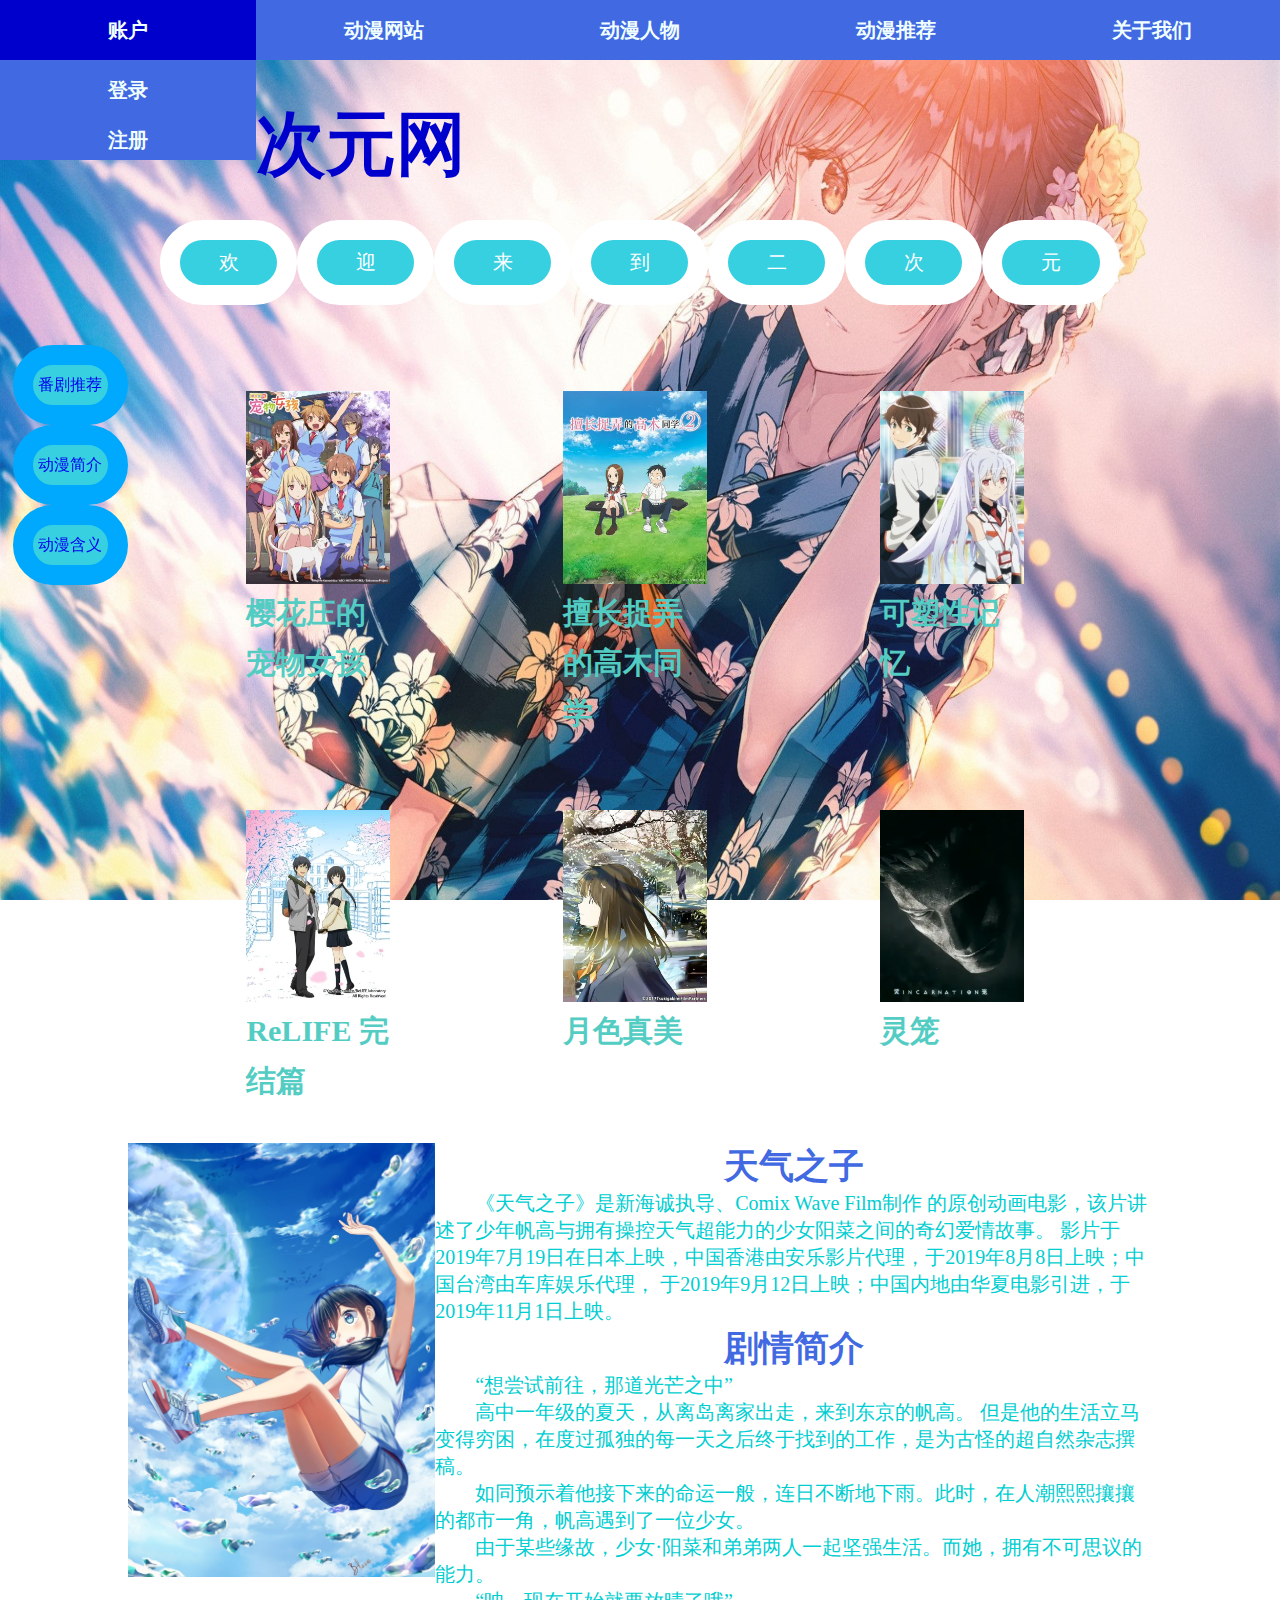
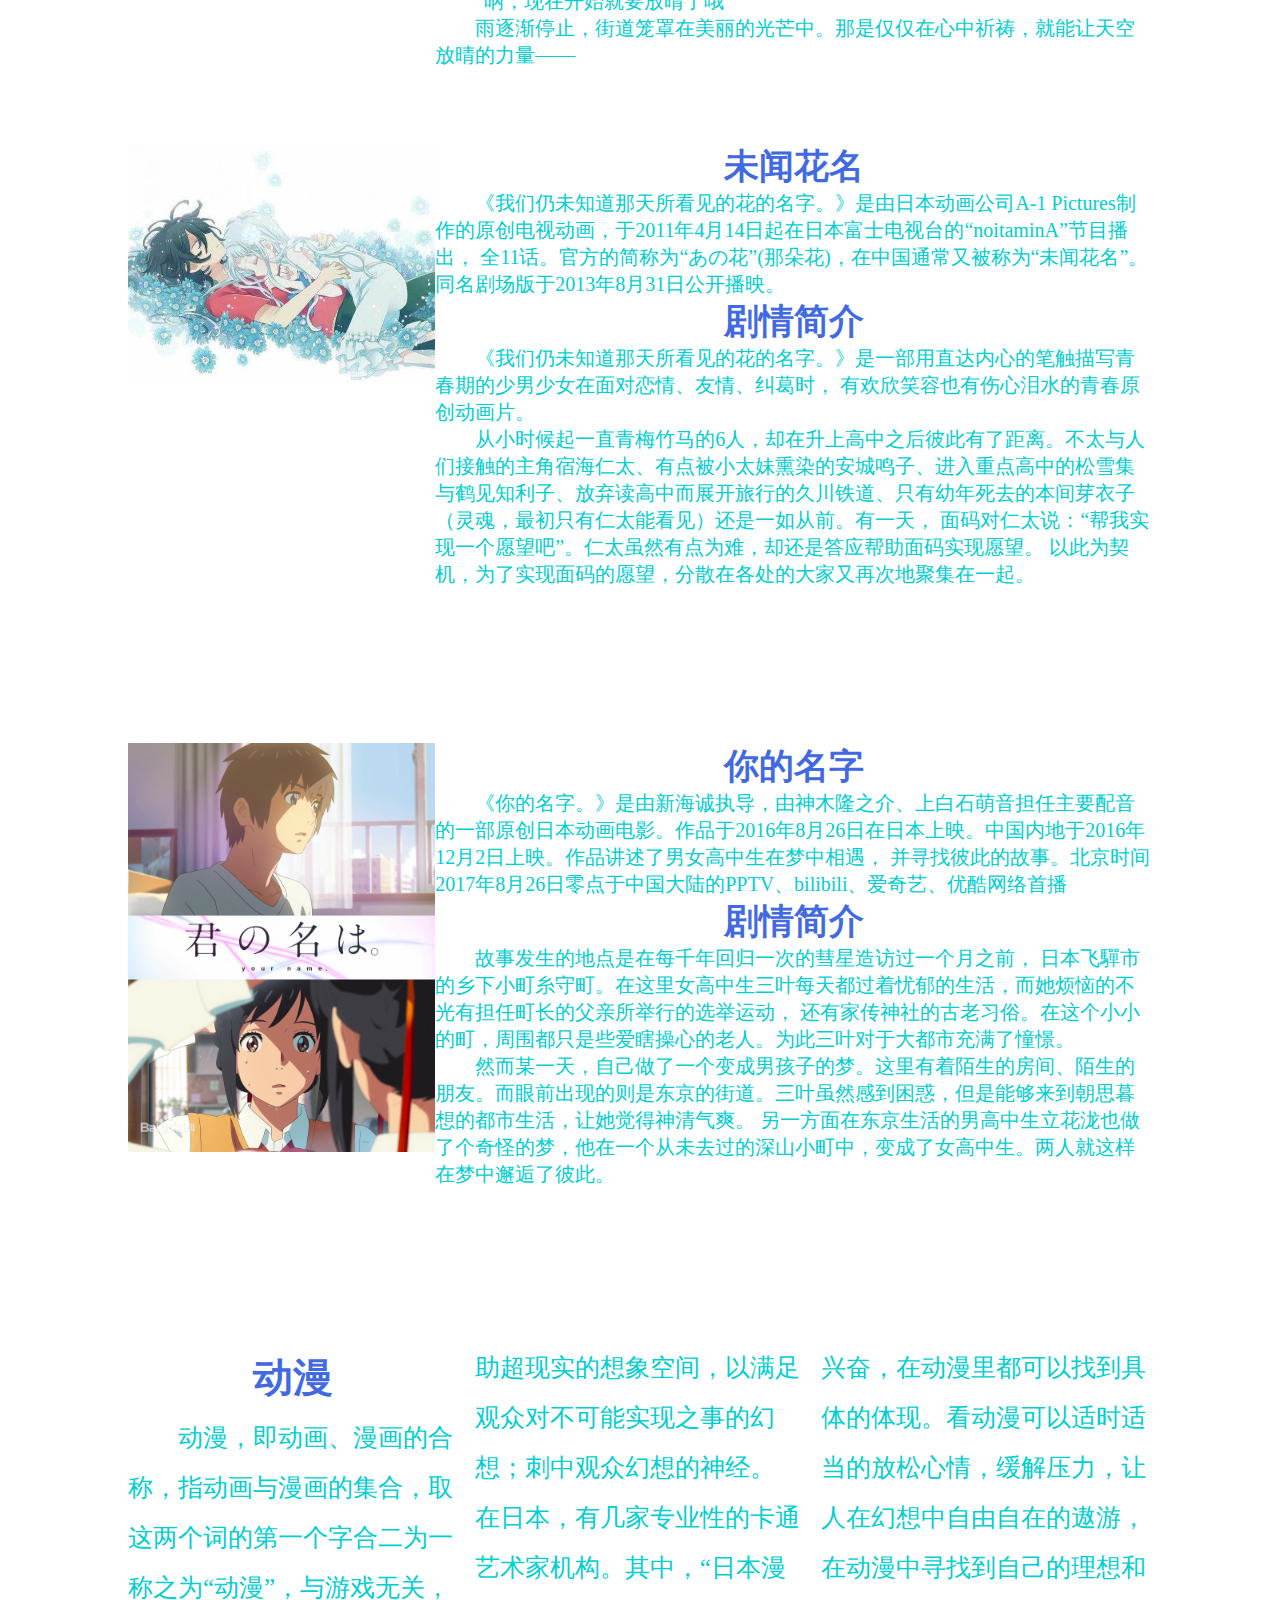
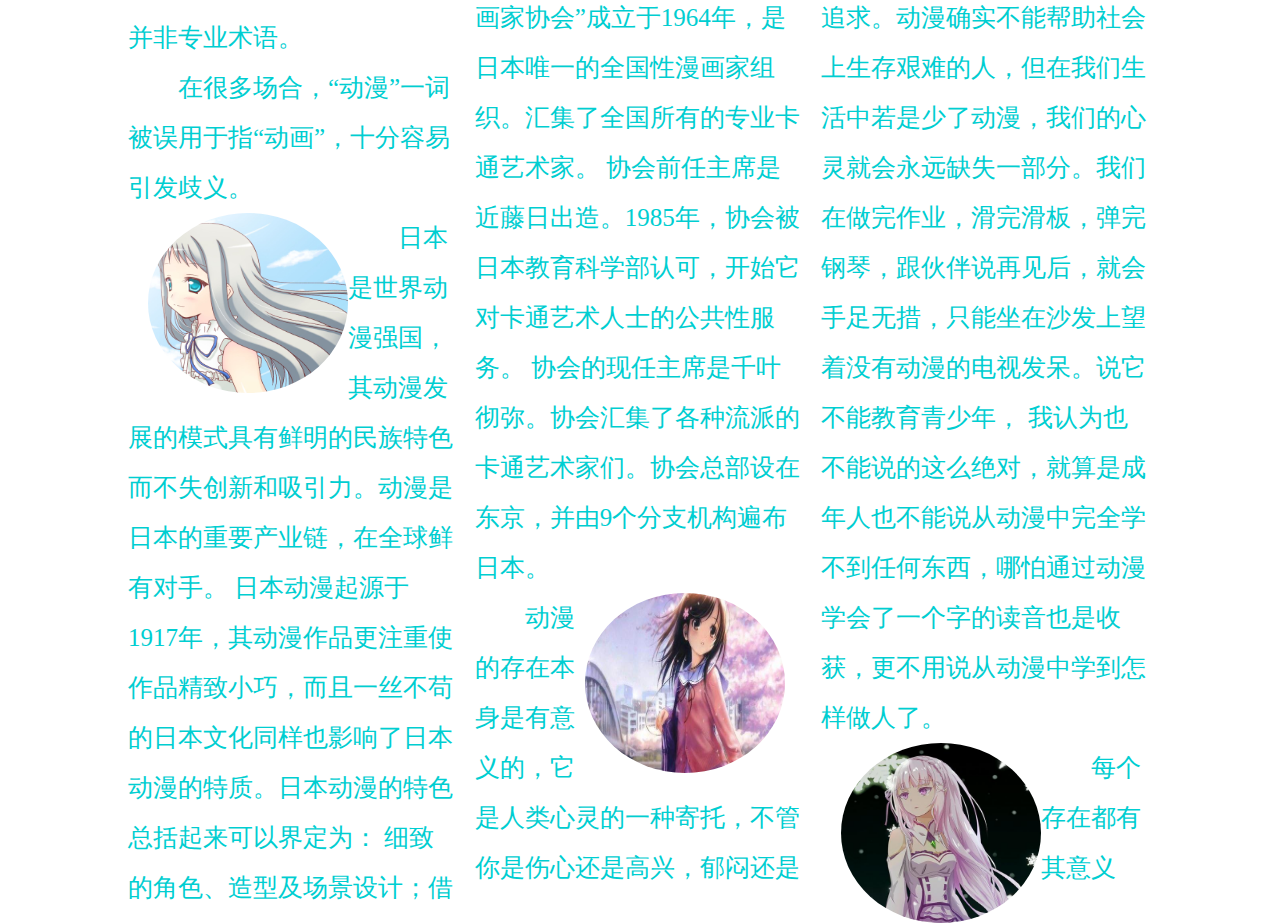
<file: index.html>
<!DOCTYPE html>
<html>
	<head>
		<meta charset="utf-8" />
		<title>次元网</title>
		<link rel="stylesheet" type="text/css" href="css/dh.css"/>
		<link rel="stylesheet" type="text/css" href="css/zhuye.css"/>
	</head>
	<body background="img/000.jpg" style=" background-repeat:no-repeat ;background-size:100% 100%;background-attachment: fixed;">
		<div class="ding">
			<ul>
				<li>
					<a href="#">账户</a>
					<ul>
						<li><a href="html/denlu.html">登录</a></li>
						<li><a href="html/zhuce.html">注册</a></li>
					</ul>
				</li>
				<li>
					<a href="#">动漫网站</a>
					<ul>
						<li><a href="https://www.bilibili.com/">bilibili</a></li>
						<li><a href="https://www.acfun.cn/">AcFun</a></li>
					</ul>
				</li>
				<li>
					<a href="#">动漫人物</a>
					<ul>
						<li><a href="html/2-1.html">艾拉</a></li>
						<li><a href="html/2-2.html">高木</a></li>
						<li><a href="html/2-3.html">千反田爱瑠</a></li>
					</ul>
				</li>
				<li>
					<a href="#">动漫推荐</a>
					<ul>
						<li><a href="html/3-1.html">可塑性记忆</a></li>
						<li><a href="html/3-2.html">想要哭泣的我戴上了猫的面具</a></li>
						<li><a href="html/3-3.html">擅长捉弄的高木同学</a></li>
						<li><a href="html/3-4.html">冰菓</a></li>
					</ul>
				</li>
				<li>
					<a href="#">关于我们</a>
					<ul>
						<li>
							<a href="#"><p>bozhoudeyouxiang@163.com</p></a>
						</li>
					</ul>
				</li>
			</ul>
		</div>
		<h1>次元网</h1>
		<div class="zong">
			<div>
				<ul>
					<li>欢</li>
					<li>迎</li>
					<li>来</li>
					<li>到</li>
					<li>二</li>
					<li>次</li>
					<li>元</li>
				</ul>
			</div>
			<div class="cl">
				<dl>
					<dt><a href="#01" title="跳转链接">番剧推荐</a></dt>
					<dt><a href="#02" title="跳转链接">动漫简介</a></dt>
					<dt><a href="#03" title="跳转链接">动漫含义</a></dt>
				</dl>
			</div>
			<div class="zpq">
				<div class="zp1">
					<img src="img/0-1.jpg" alt=""/>
					<div class="ps1">
						<h3>樱花庄的宠物女孩</h3>
					</div>
				</div>
				<div class="zp1">
					<img src="img/0-2.jpg" alt=""/>
					<div class="ps1">
						<h3>擅长捉弄的高木同学</h3>
					</div>
				</div>
				<div class="zp1">
					<img src="img/0-3.jpg" alt=""/>
					<div class="ps1">
						<h3>可塑性记忆</h3>
					</div>
				</div>
				<a name="01"></a>
				<div class="zp1">
					<img src="img/0-4.jpg" alt=""/>
					<div class="ps1">
						<h3>ReLIFE 完结篇</h3>
					</div>
				</div>
				<div class="zp1">
					<img src="img/0-5.jpg" alt=""/>
					<div class="ps1">
						<h3>月色真美</h3>
					</div>
				</div>
				<div class="zp1">
					<img src="img/0-6.jpg" alt=""/>
					<div class="ps1">
						<h3>灵笼</h3>
					</div>
				</div>
			</div>
		</div>
		<div class="jianjie">
			<div class="zpq">
				<div class="zuo1"><img src="img/2-1.jpg"/></div>
				<div class="you">
					<a name="02"></a>
					<h2>天气之子</h2>
					<p>《天气之子》是新海诚执导、Comix Wave Film制作
					的原创动画电影，该片讲述了少年帆高与拥有操控天气超能力的少女阳菜之间的奇幻爱情故事。
					影片于2019年7月19日在日本上映，中国香港由安乐影片代理，于2019年8月8日上映；中国台湾由车库娱乐代理，
					于2019年9月12日上映；中国内地由华夏电影引进，于2019年11月1日上映。</p>
					<h2>剧情简介</h2>
					<p>“想尝试前往，那道光芒之中”</p>
					<p>高中一年级的夏天，从离岛离家出走，来到东京的帆高。
					但是他的生活立马变得穷困，在度过孤独的每一天之后终于找到的工作，是为古怪的超自然杂志撰稿。</p>
					<p>如同预示着他接下来的命运一般，连日不断地下雨。此时，在人潮熙熙攘攘的都市一角，帆高遇到了一位少女。</p>
					<p>由于某些缘故，少女·阳菜和弟弟两人一起坚强生活。而她，拥有不可思议的能力。</p>
					<p>“呐，现在开始就要放晴了哦”</p>
					<p>雨逐渐停止，街道笼罩在美丽的光芒中。那是仅仅在心中祈祷，就能让天空放晴的力量——</p>
				</div>
			</div>
			<div class="zpq">
				<div class="zuo2"><img src="img/2-2.jpg"/></div>
				<div class="you">
					<h2>未闻花名</h2>
					<p>《我们仍未知道那天所看见的花的名字。》是由日本动画公司A-1 Pictures制作的原创电视动画，于2011年4月14日起在日本富士电视台的“noitaminA”节目播出，
					全11话。官方的简称为“あの花”(那朵花)，在中国通常又被称为“未闻花名”。同名剧场版于2013年8月31日公开播映。</p>
					<h2>剧情简介</h2>
					<p>《我们仍未知道那天所看见的花的名字。》是一部用直达内心的笔触描写青春期的少男少女在面对恋情、友情、纠葛时，
					有欢欣笑容也有伤心泪水的青春原创动画片。</p>
					<p>从小时候起一直青梅竹马的6人，却在升上高中之后彼此有了距离。不太与人们接触的主角宿海仁太、有点被小太妹熏染的安城鸣子、进入重点高中的松雪集与鹤见知利子、放弃读高中而展开旅行的久川铁道、只有幼年死去的本间芽衣子（灵魂，最初只有仁太能看见）还是一如从前。有一天，
					面码对仁太说：“帮我实现一个愿望吧”。仁太虽然有点为难，却还是答应帮助面码实现愿望。
					以此为契机，为了实现面码的愿望，分散在各处的大家又再次地聚集在一起。</p>
				</div>
			</div>
			<div class="zpq3">
				<div class="zuo3"><img src="img/2-3.jpg"/></div>
				<div class="you">
					<h2>你的名字</h2>
					<p>《你的名字。》是由新海诚执导，由神木隆之介、上白石萌音担任主要配音的一部原创日本动画电影。作品于2016年8月26日在日本上映。中国内地于2016年12月2日上映。作品讲述了男女高中生在梦中相遇，
					并寻找彼此的故事。北京时间2017年8月26日零点于中国大陆的PPTV、bilibili、爱奇艺、优酷网络首播</p>
					<h2>剧情简介</h2>
					<p>故事发生的地点是在每千年回归一次的彗星造访过一个月之前，
					日本飞驒市的乡下小町糸守町。在这里女高中生三叶每天都过着忧郁的生活，而她烦恼的不光有担任町长的父亲所举行的选举运动，
					还有家传神社的古老习俗。在这个小小的町，周围都只是些爱瞎操心的老人。为此三叶对于大都市充满了憧憬。</p>
					<p>然而某一天，自己做了一个变成男孩子的梦。这里有着陌生的房间、陌生的朋友。而眼前出现的则是东京的街道。三叶虽然感到困惑，但是能够来到朝思暮想的都市生活，让她觉得神清气爽。
					另一方面在东京生活的男高中生立花泷也做了个奇怪的梦，他在一个从未去过的深山小町中，变成了女高中生。两人就这样在梦中邂逅了彼此。</p>
				</div>
			</div>
		</div>
		<div class="wei">
			<a name="03"></a>
			<h2>动漫</h2>
			<p>动漫，即动画、漫画的合称，指动画与漫画的集合，取这两个词的第一个字合二为一称之为“动漫”，与游戏无关，并非专业术语。</p>
			<p>在很多场合，“动漫”一词被误用于指“动画”，十分容易引发歧义。</p>
			<img src="img/3-1.jpg" class="img1">
			<p>日本是世界动漫强国，其动漫发展的模式具有鲜明的民族特色而不失创新和吸引力。动漫是日本的重要产业链，在全球鲜有对手。
			日本动漫起源于1917年，其动漫作品更注重使作品精致小巧，而且一丝不苟的日本文化同样也影响了日本动漫的特质。日本动漫的特色总括起来可以界定为：
			细致的角色、造型及场景设计；借助超现实的想象空间，以满足观众对不可能实现之事的幻想；刺中观众幻想的神经。
			在日本，有几家专业性的卡通艺术家机构。其中，“日本漫画家协会”成立于1964年，是日本唯一的全国性漫画家组织。汇集了全国所有的专业卡通艺术家。
			协会前任主席是近藤日出造。1985年，协会被日本教育科学部认可，开始它对卡通艺术人士的公共性服务。
			协会的现任主席是千叶彻弥。协会汇集了各种流派的卡通艺术家们。协会总部设在东京，并由9个分支机构遍布日本。</p>
			<img src="img/3-2.jpg" class="img2">
			<p>动漫的存在本身是有意义的，它是人类心灵的一种寄托，不管你是伤心还是高兴，郁闷还是兴奋，在动漫里都可以找到具体的体现。看动漫可以适时适当的放松心情，缓解压力，让人在幻想中自由自在的遨游，在动漫中寻找到自己的理想和追求。动漫确实不能帮助社会上生存艰难的人，但在我们生活中若是少了动漫，我们的心灵就会永远缺失一部分。我们在做完作业，滑完滑板，弹完钢琴，跟伙伴说再见后，就会手足无措，只能坐在沙发上望着没有动漫的电视发呆。说它不能教育青少年，
			我认为也不能说的这么绝对，就算是成年人也不能说从动漫中完全学不到任何东西，哪怕通过动漫学会了一个字的读音也是收获，更不用说从动漫中学到怎样做人了。</p>
			<img src="img/3-3.jpg" class="img1">
			<p>每个存在都有其意义</p>
		</div>
	</body>
</html>
</file>
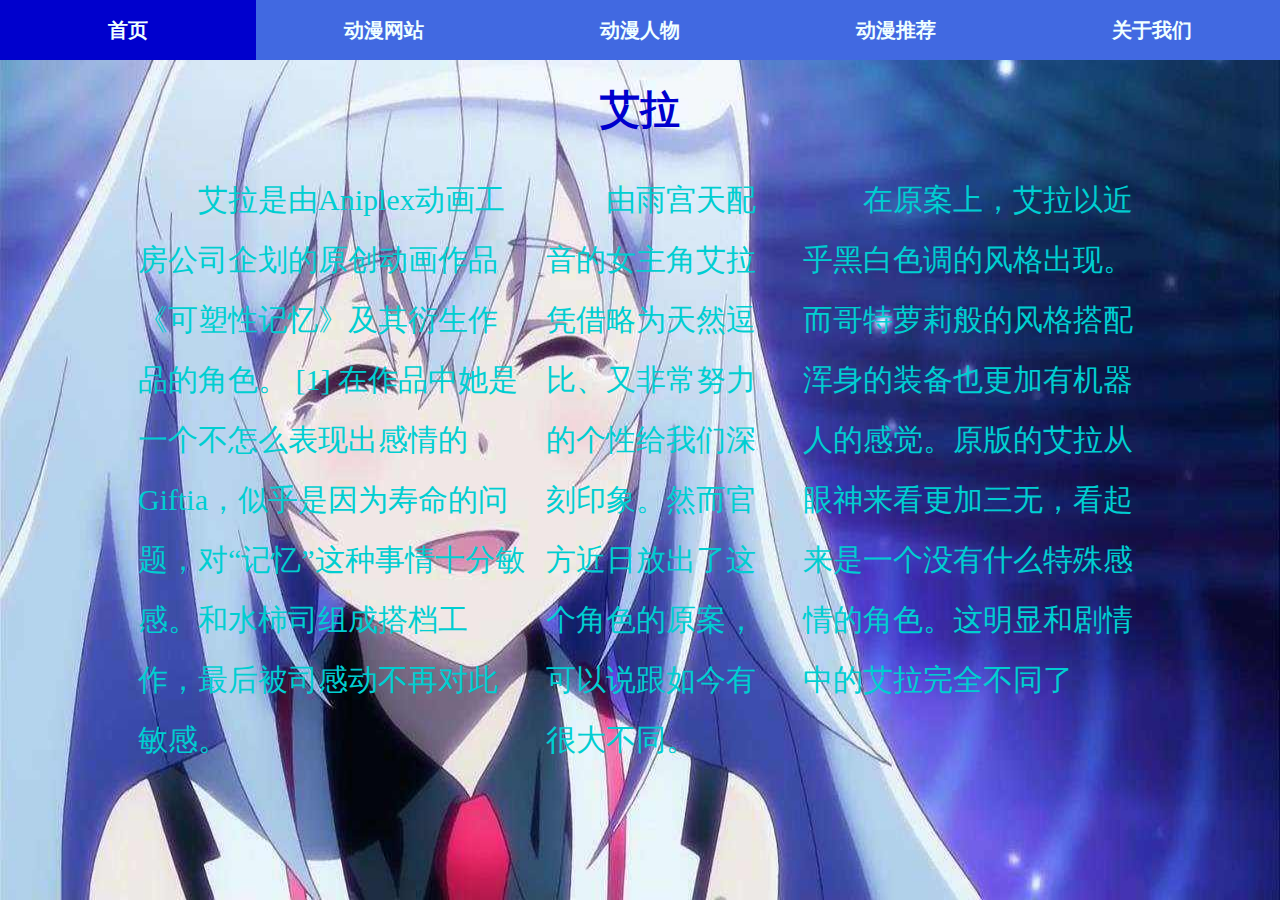
<file: html/2-1.html>
<!DOCTYPE html>
<html>
	<head>
		<meta charset="utf-8">
		<meta name="viewport" content="user-scalable=no,width=device-width,initial-scale=1.0,maximum-scale=1.0" />
		<title></title>
		<link rel="stylesheet" type="text/css" href="../css/dh.css"/>
		<link rel="stylesheet" type="text/css" href="../css/2-1.css"/>
	</head>
	<body background="../img/2-1-1.jpg" style=" background-repeat:no-repeat ;background-size:100% 100%;background-attachment: fixed;">
		<div class="ding">
			<ul>
				<li>
					<a href="../index.html">首页</a>
				</li>
				<li>
					<a href="#">动漫网站</a>
					<ul>
						<li><a href="https://www.bilibili.com/">bilibili</a></li>
						<li><a href="https://www.acfun.cn/">AcFun</a></li>
					</ul>
				</li>
				<li>
					<a href="#">动漫人物</a>
					<ul>
						<li><a href="2-1.html">艾拉</a></li>
						<li><a href="2-2.html">高木</a></li>
						<li><a href="2-3.html">千反田爱瑠</a></li>
					</ul>
				</li>
				<li>
					<a href="#">动漫推荐</a>
					<ul>
						<li><a href="3-1.html">可塑性记忆</a></li>
						<li><a href="3-2.html">想要哭泣的我戴上了猫的面具</a></li>
						<li><a href="3-3.html">擅长捉弄的高木同学</a></li>
						<li><a href="3-4.html">冰菓</a></li>
					</ul>
				</li>
				<li>
					<a href="#">关于我们</a>
					<ul>
						<li>
							<a href="#"><p>bozhoudeyouxiang@163.com</p></a>
						</li>
					</ul>
				</li>
			</ul>
		</div>
		<div class="rw1">
			<h1>艾拉</h1>
		</div>
		<div class="rw2">
			<p>艾拉是由Aniplex动画工房公司企划的原创动画作品《可塑性记忆》及其衍生作品的角色。 [1]  在作品中她是一个不怎么表现出感情的Giftia，似乎是因为寿命的问题，对“记忆”这种事情十分敏感。和水柿司组成搭档工作，最后被司感动不再对此敏感。</p>
			<p>由雨宫天配音的女主角艾拉凭借略为天然逗比、又非常努力的个性给我们深刻印象。然而官方近日放出了这个角色的原案，可以说跟如今有很大不同。</p>
			<p>在原案上，艾拉以近乎黑白色调的风格出现。而哥特萝莉般的风格搭配浑身的装备也更加有机器人的感觉。原版的艾拉从眼神来看更加三无，看起来是一个没有什么特殊感情的角色。这明显和剧情中的艾拉完全不同了</p>
		</div>
	</body>
</html>
</file>
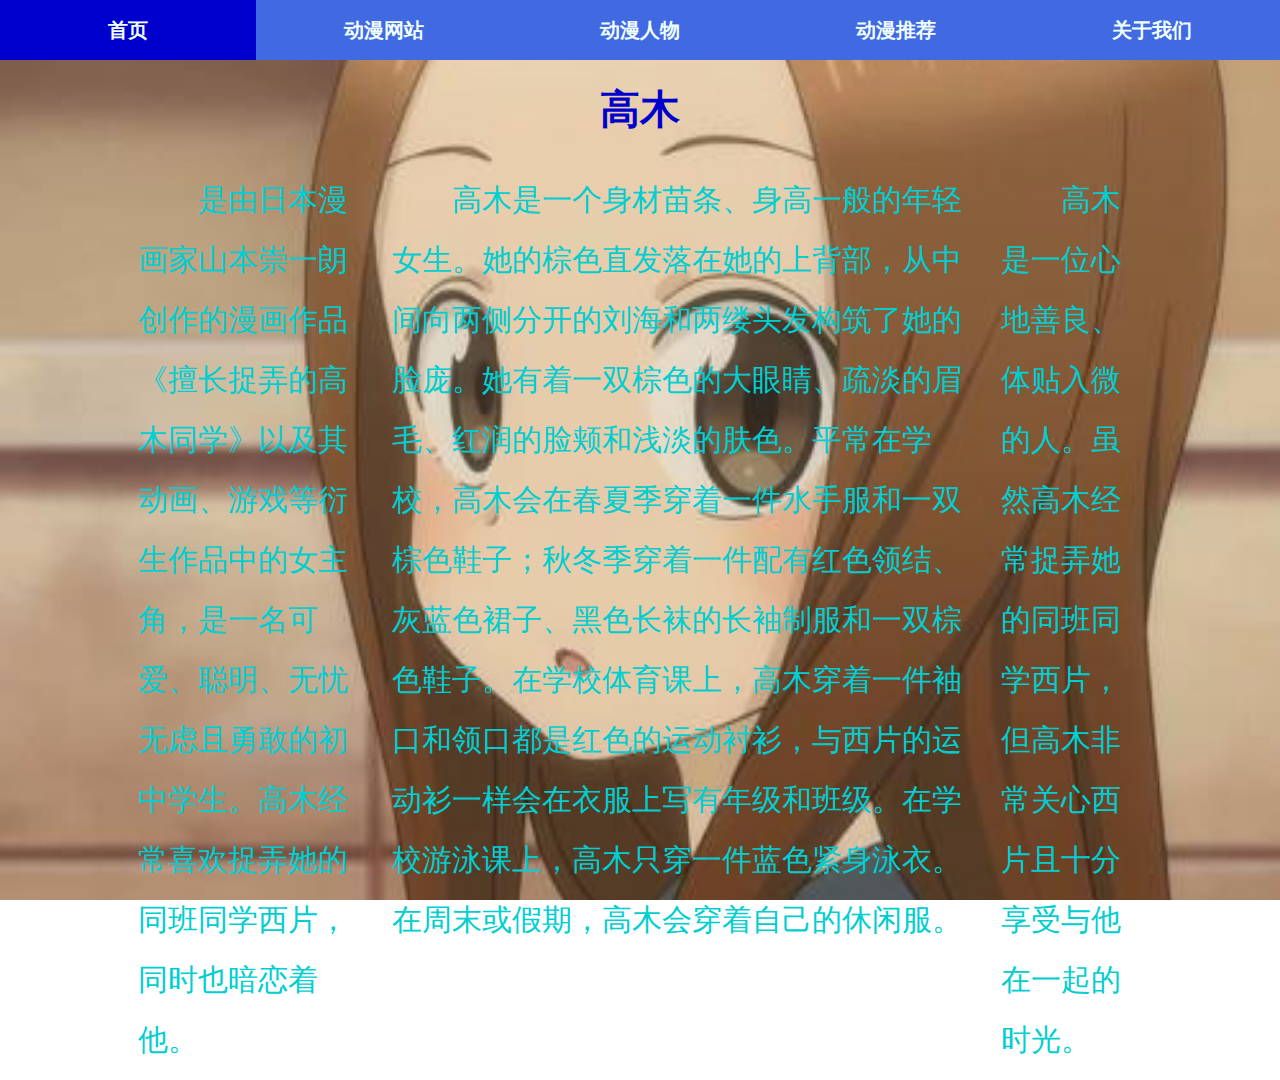
<file: html/2-2.html>
<!DOCTYPE html>
<html>
	<head>
		<meta charset="utf-8">
		<title></title>
		<link rel="stylesheet" type="text/css" href="../css/dh.css"/>
		<link rel="stylesheet" type="text/css" href="../css/2-1.css"/>
	</head>
	<body background="../img/2-2-1.jpg" style=" background-repeat:no-repeat ;background-size:100% 100%;background-attachment: fixed;">
		<div class="ding">
			<ul>
				<li>
					<a href="../index.html">首页</a>
				</li>
				<li>
					<a href="#">动漫网站</a>
					<ul>
						<li><a href="https://www.bilibili.com/">bilibili</a></li>
						<li><a href="https://www.acfun.cn/">AcFun</a></li>
					</ul>
				</li>
				<li>
					<a href="#">动漫人物</a>
					<ul>
						<li><a href="2-1.html">艾拉</a></li>
						<li><a href="2-2.html">高木</a></li>
						<li><a href="2-3.html">千反田爱瑠</a></li>
					</ul>
				</li>
				<li>
					<a href="#">动漫推荐</a>
					<ul>
						<li><a href="3-1.html">可塑性记忆</a></li>
						<li><a href="3-2.html">想要哭泣的我戴上了猫的面具</a></li>
						<li><a href="3-3.html">擅长捉弄的高木同学</a></li>
						<li><a href="3-4.html">冰菓</a></li>
					</ul>
				</li>
				<li>
					<a href="#">关于我们</a>
					<ul>
						<li>
							<a href="#"><p>bozhoudeyouxiang@163.com</p></a>
						</li>
					</ul>
				</li>
			</ul>
		</div>
		<div class="rw1">
			<h1>高木</h1>
		</div>
		<div class="rw2">
			<p>是由日本漫画家山本崇一朗创作的漫画作品《擅长捉弄的高木同学》以及其动画、游戏等衍生作品中的女主角，是一名可爱、聪明、无忧无虑且勇敢的初中学生。高木经常喜欢捉弄她的同班同学西片，同时也暗恋着他。</p>
			<p>高木是一个身材苗条、身高一般的年轻女生。她的棕色直发落在她的上背部，从中间向两侧分开的刘海和两缕头发构筑了她的脸庞。她有着一双棕色的大眼睛、疏淡的眉毛、红润的脸颊和浅淡的肤色。平常在学校，高木会在春夏季穿着一件水手服和一双棕色鞋子；秋冬季穿着一件配有红色领结、灰蓝色裙子、黑色长袜的长袖制服和一双棕色鞋子。在学校体育课上，高木穿着一件袖口和领口都是红色的运动衬衫，与西片的运动衫一样会在衣服上写有年级和班级。在学校游泳课上，高木只穿一件蓝色紧身泳衣。在周末或假期，高木会穿着自己的休闲服。</p>
			<p>高木是一位心地善良、体贴入微的人。虽然高木经常捉弄她的同班同学西片，但高木非常关心西片且十分享受与他在一起的时光。</p>
		</div>
	</body>
</html>
</file>
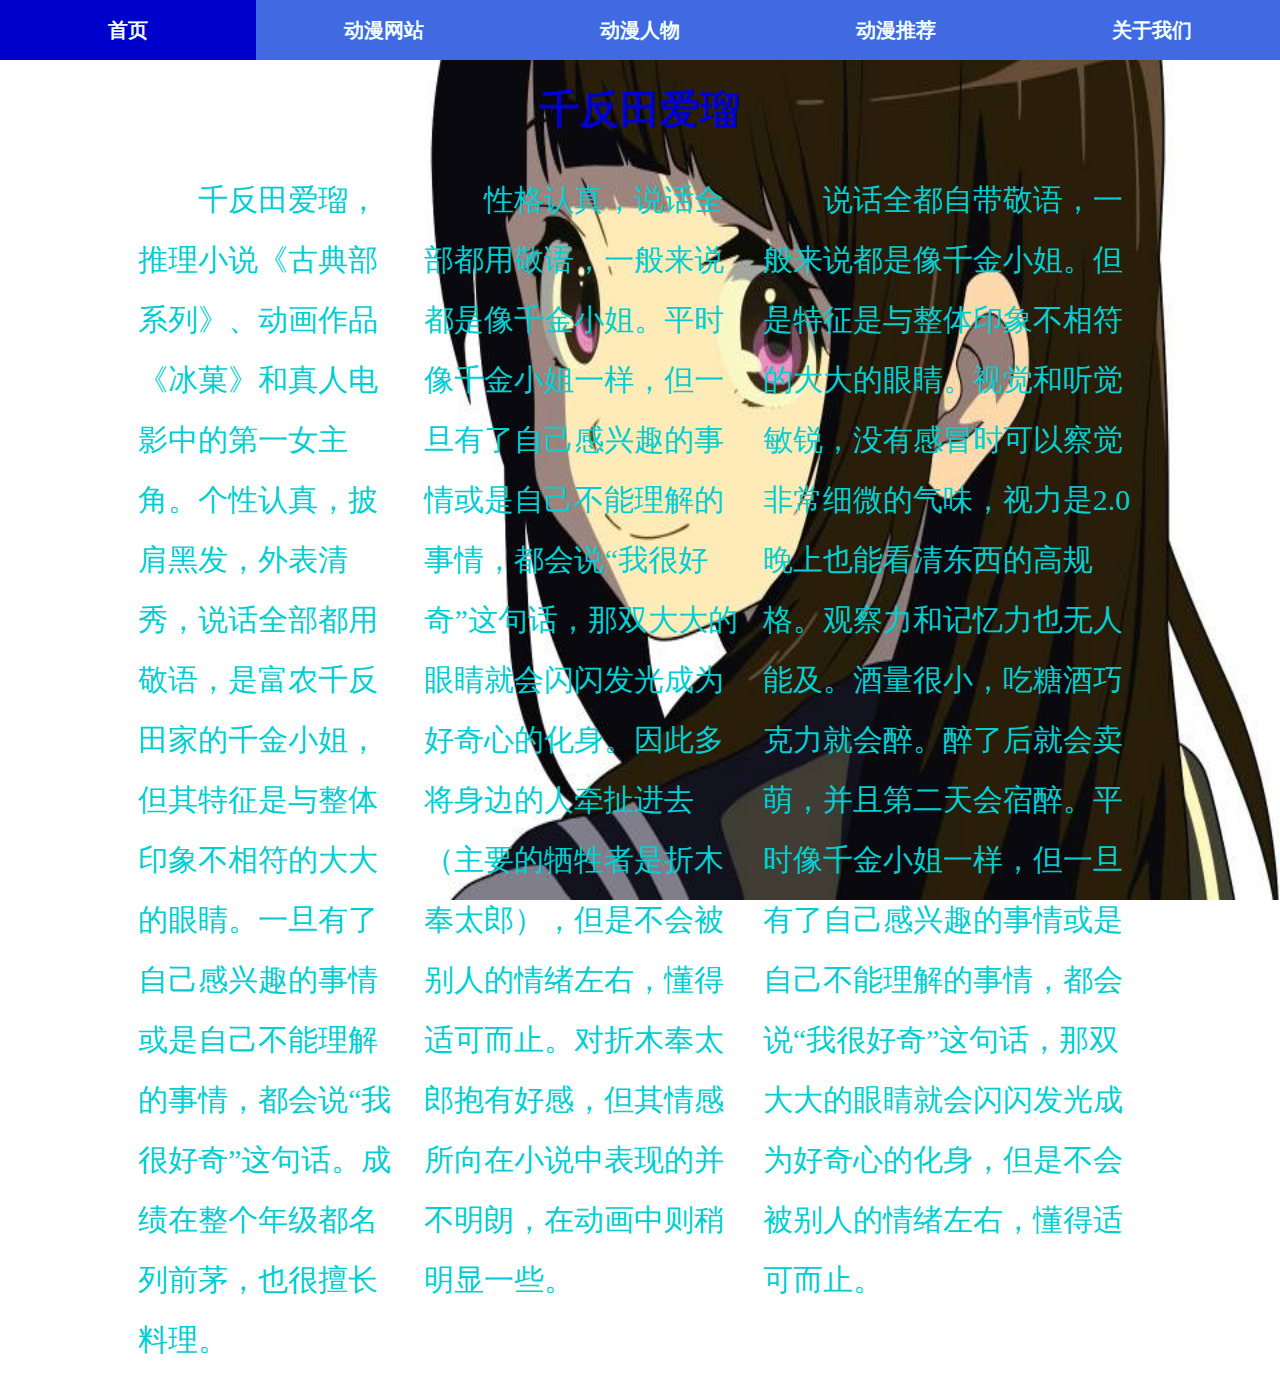
<file: html/2-3.html>
<!DOCTYPE html>
<html>
	<head>
		<meta charset="utf-8">
		<title></title>
		<link rel="stylesheet" type="text/css" href="../css/dh.css"/>
		<link rel="stylesheet" type="text/css" href="../css/2-1.css"/>
	</head>
	<body background="../img/2-3-1.jpg" style=" background-repeat:no-repeat ;background-size:100% 100%;background-attachment: fixed;">
		<div class="ding">
			<ul>
				<li>
					<a href="../index.html">首页</a>
				</li>
				<li>
					<a href="#">动漫网站</a>
					<ul>
						<li><a href="https://www.bilibili.com/">bilibili</a></li>
						<li><a href="https://www.acfun.cn/">AcFun</a></li>
					</ul>
				</li>
				<li>
					<a href="#">动漫人物</a>
					<ul>
						<li><a href="2-1.html">艾拉</a></li>
						<li><a href="2-2.html">高木</a></li>
						<li><a href="2-3.html">千反田爱瑠</a></li>
					</ul>
				</li>
				<li>
					<a href="#">动漫推荐</a>
					<ul>
						<li><a href="3-1.html">可塑性记忆</a></li>
						<li><a href="3-2.html">想要哭泣的我戴上了猫的面具</a></li>
						<li><a href="3-3.html">擅长捉弄的高木同学</a></li>
						<li><a href="3-4.html">冰菓</a></li>
					</ul>
				</li>
				<li>
					<a href="#">关于我们</a>
					<ul>
						<li>
							<a href="#"><p>bozhoudeyouxiang@163.com</p></a>
						</li>
					</ul>
				</li>
			</ul>
		</div>
		<div class="rw1">
			<h1>千反田爱瑠</h1>
		</div>
		<div class="rw2">
			<p>千反田爱瑠，推理小说《古典部系列》、动画作品《冰菓》和真人电影中的第一女主角。个性认真，披肩黑发，外表清秀，说话全部都用敬语，是富农千反田家的千金小姐，但其特征是与整体印象不相符的大大的眼睛。一旦有了自己感兴趣的事情或是自己不能理解的事情，都会说“我很好奇”这句话。成绩在整个年级都名列前茅，也很擅长料理。</p>
			<p>性格认真，说话全部都用敬语，一般来说都是像千金小姐。平时像千金小姐一样，但一旦有了自己感兴趣的事情或是自己不能理解的事情，都会说“我很好奇”这句话，那双大大的眼睛就会闪闪发光成为好奇心的化身。因此多将身边的人牵扯进去（主要的牺牲者是折木奉太郎），但是不会被别人的情绪左右，懂得适可而止。对折木奉太郎抱有好感，但其情感所向在小说中表现的并不明朗，在动画中则稍明显一些。</p>
			<p>说话全都自带敬语，一般来说都是像千金小姐。但是特征是与整体印象不相符的大大的眼睛。视觉和听觉敏锐，没有感冒时可以察觉非常细微的气味，视力是2.0晚上也能看清东西的高规格。观察力和记忆力也无人能及。酒量很小，吃糖酒巧克力就会醉。醉了后就会卖萌，并且第二天会宿醉。平时像千金小姐一样，但一旦有了自己感兴趣的事情或是自己不能理解的事情，都会说“我很好奇”这句话，那双大大的眼睛就会闪闪发光成为好奇心的化身，但是不会被别人的情绪左右，懂得适可而止。</p>
		</div>
	</body>
</html>
</file>
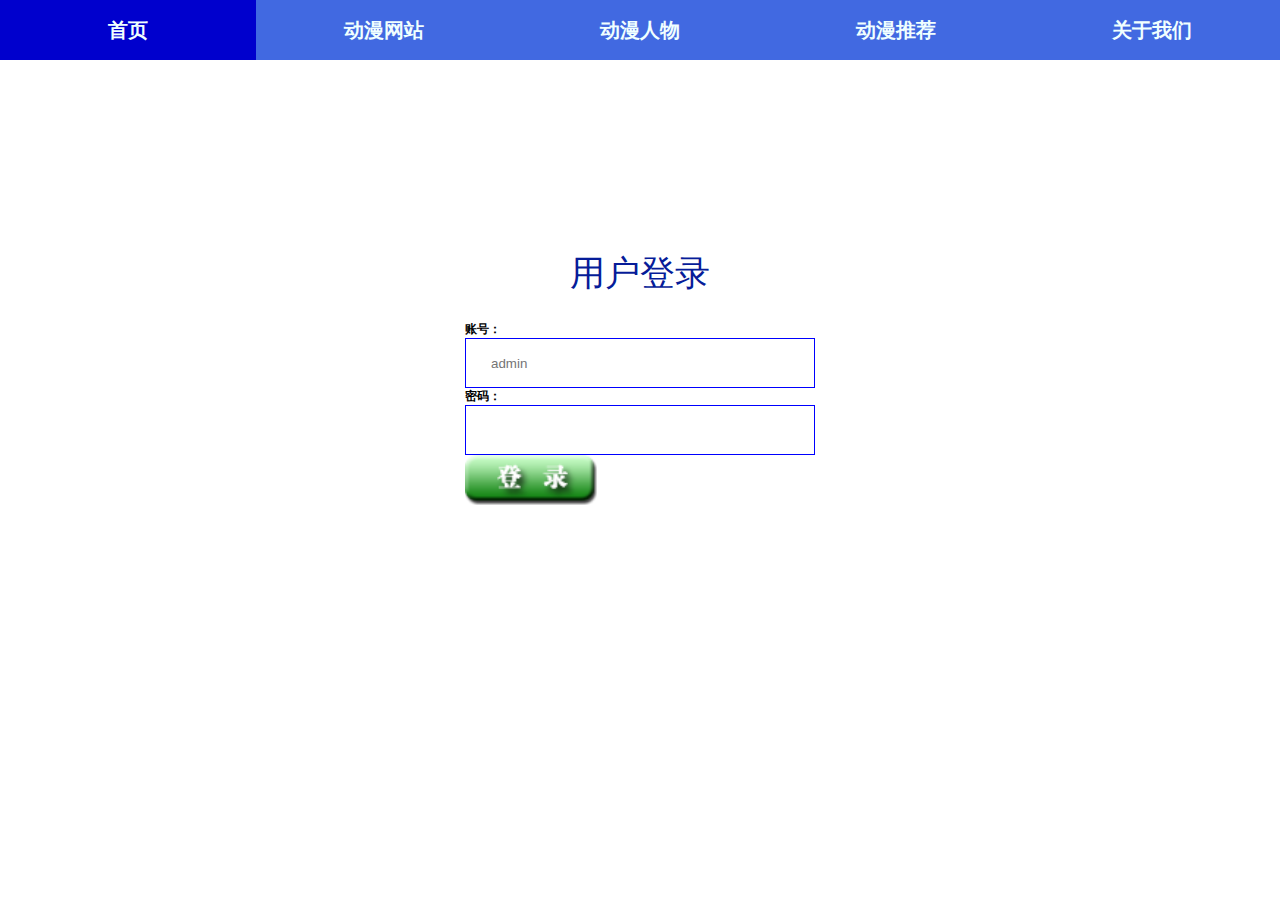
<file: html/denlu.html>
<!DOCTYPE html>
<html>
	<head>
		<meta charset="utf-8">
		<title>登录</title>
		<link rel="stylesheet" type="text/css" href="../css/dh.css"/>
		<link rel="stylesheet" type="text/css" href="../css/1-2.css"/>
	</head>
	<body>
		<div class="ding">
			<ul>
				<li>
					<a href="../index.html">首页</a>
				</li>
				<li>
					<a href="#">动漫网站</a>
					<ul>
						<li><a href="https://www.bilibili.com/">bilibili</a></li>
						<li><a href="https://www.acfun.cn/">AcFun</a></li>
					</ul>
				</li>
				<li>
					<a href="#">动漫人物</a>
					<ul>
						<li><a href="2-1.html">艾拉</a></li>
						<li><a href="2-2.html">高木</a></li>
						<li><a href="2-3.html">千反田爱瑠</a></li>
					</ul>
				</li>
				<li>
					<a href="#">动漫推荐</a>
					<ul>
						<li><a href="3-1.html">可塑性记忆</a></li>
						<li><a href="3-2.html">想要哭泣的我戴上了猫的面具</a></li>
						<li><a href="3-3.html">擅长捉弄的高木同学</a></li>
						<li><a href="3-4.html">冰菓</a></li>
					</ul>
				</li>
				<li>
					<a href="#">关于我们</a>
					<ul>
						<li>
							<a href="#"><p>bozhoudeyouxiang@163.com</p></a>
						</li>
					</ul>
				</li>
			</ul>
		</div>
		<form action="#" method="post" name="form">
			<fieldset id="login">
				<legend>用户登录</legend>
		
				<div class="dname">
					<label for="name">账号：</label>
		
					<input name="name" id="name" type="text" placeholder="admin" />
		
				</div>
		
				<div class="dpassword">
					<label for="password">密码：</label>
					<input type="password" name="password" id="password" />
				</div>
		
				<input type="image" src="../img/pic_3.png" class="button" />
			</fieldset>
		</form>
	</body>
</html>
</file>
<file: css/dh.css>
/*初始化设置*/
html{box-sizing: border-box;}
*,*::before,*::after{box-sizing: inherit;margin: 0;padding: 0;border: 0;}
*{margin: 0;padding: 0;}
/*导航栏*/
.ding ul
{
width: 100%;
list-style-type:none;
margin:0;
padding:0;
overflow:hidden;
position: fixed;
top: 0;
z-index: 100;
}
.ding li
{
float:left;
width:20%;
font-size: 20px;
}
.ding a:link,a:visited
{
display:block;
width:auto;
font-weight:bold;
color: azure;
background-color: royalblue;
text-align:center;
text-decoration:none;
text-transform:uppercase;
height: 60px;
line-height: 60px;
}
.ding a:hover,a:active
{
background-color: mediumblue;
}
.ding ul li ul
{
    /* 设置二级菜单 */
    margin-left: -0.2px;
    background:rgb(189, 181, 181);
    position: relative;
    display: none; /* 默认隐藏二级菜单的内容 */
}
.ding ul li ul li
{
    /* 二级菜单li内容的显示 */
    
    float:none;
    text-align: center;
	font-size: 20px;
	height: 50px;
	width: 100%;
	z-index:100;
}
.ding ul li:hover ul
{
    /* 鼠标选中二级菜单内容时 */
    display: block;
}
li p
{
	font-size: 15px;
}
p
{
	color: darkturquoise;
}
h2
{
	color: #4169E1;
}
</file>
<file: css/zhuye.css>
h1
{
	text-align: left;
	padding-left: 20%;
	margin-top: 70px;
	float: 30%;
	font-size: 70px;
	font-family: "宋体";
	color: #0000CD;
	background: url()no-repeat center;
	height: 150px;
	line-height: 150px;
}
.zong{
	margin: auto;
	width: 75%;
}
.zong ul{
width: 100%;
list-style-type:none;
margin:0;
padding:0;
}
.zong li
{
float:left;
width:14.28%;
font-size: 20px;
text-align: center;
background-color: #36d0e1;
border: 20px solid #ffffff;
border-radius: 80px;
color: #fff;
line-height: 45px;
}
.zpq
{
	width: 100%;
}
.zp1
{
	float: left;
	width: 15%;
	height: 20%;
	margin: 9%;
}
.zp1 img
{
	width: 100%;
	height: 100%;
	z-index:1;
}
.zp1 img:hover{
	-webkit-transform:rotate(0deg) scale(1.7); 
	-moz-transform:rotate(0deg) scale(1.7); 
	transform:rotate(0deg) scale(1.7); 
	z-index:2;
}
.zpq h3{
	color: #53cdc3;
	height: 50px;
	line-height: 50px;
	font-size: 30px;
}

.jianjie{
	width: 80%;
	margin: auto;
}
.zuo1
{
	float: left;
	width: 30%;
	height: 600px;
}
.zuo2
{
	float: left;
	width: 30%;
	height: 600px;
}
.zuo3
{
	float: left;
	width: 30%;
	height: 600px;
}
img{
	width: 100%;
}
.you
{
	float: right;
	width: 70%;
	height: 600px;
}
.you h2
{
	text-align: center;
	font-size: 35px;
}
.you p
{
	text-indent: 2em;
	font-size: 20px;
}
.wei
{
	width: 80%;
	margin: auto;
	clear: both;
	column-count: 3;
}
.wei h2
{
	font-size: 40px;
	text-align: center;
	height: 70px;
	line-height: 70px;
}
.wei p
{
	line-height: 2em;
	text-indent: 2em;
	font-size: 25px;
}
.img1{
	margin-left: 20px;
	float: left;
	border-radius: 50%;
	width: 200px;
	height: 180px;
}
.img2{
	margin-right: 20px;
	float: right;
	border-radius: 50%;
	width: 200px;
	height: 180px;
}
.cl dl
{
	width: 9%;
	position: fixed;
	bottom:35%;
	left: 1%;
}
.cl dl dt
{
	width: 100%;
	line-height: 40px;
	background-color: #36d0e1;
	text-align: center;
	border: 20px solid #00A9FE;
	border-radius: 100px;
}
.cl a:link,a:visited
{
text-decoration:none;
}
</file>
<file: css/2-1.css>
.rw1
{
	width: 80%;
	margin: auto;
}
.rw1 h1
{
	color: #0000CD;
	margin-top: 60px;
	text-align: center;
	height: 100px;
	line-height: 100px;
	font-size: 40px;
}
.rw2 p
{
	text-indent: 2em;
	line-height: 2em;
	font-size: 30px;
	flex: 0 1 auto;
	padding:10px;
}
.rw2
{
	display: flex;
	flex-flow: row;
	margin-top: 100px;
	margin: 0 auto;
	padding:0px;
	width: 80%;
}
</file>
<file: css/1-2.css>
legend{
	color:#061c99;
}
#login{
	width:30%;
	padding:2em 3em 0 3em;
	font-size:12px;
	margin: auto;
	margin-top: 250px;
	
}
.dname,.dpassword{
	font-weight:bold;
	margin: auto;
}
#name,#password{
	border:1px solid #0000ff;
	width:350px;
	height:50px;
	padding-left:25px;
	margin:6px 0;
	margin: auto;
}
.button{
	height: 50px;
}
legend{
	margin: auto;
	font-size: 35px;
}
</file>
